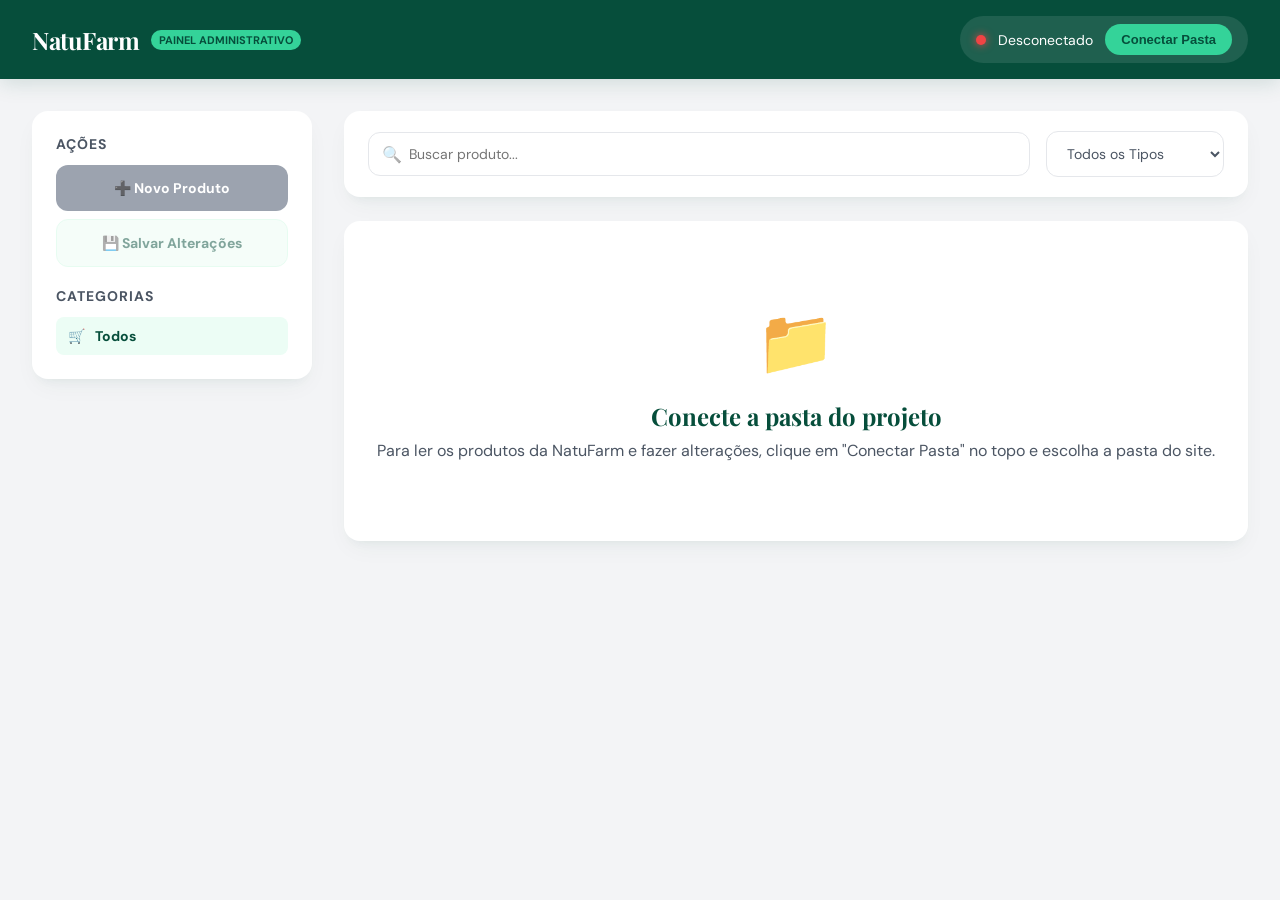
<file: admin.html>
<!DOCTYPE html>
<html lang="pt-BR">
<head>
  <meta charset="UTF-8">
  <meta name="viewport" content="width=device-width, initial-scale=1.0">
  <title>NatuFarm - Painel Administrativo</title>
  <link href="https://fonts.googleapis.com/css2?family=Playfair+Display:wght@600;700&family=DM+Sans:wght@400;500;600;700&display=swap" rel="stylesheet">
  <style>
    :root {
      --verde-escuro: #064E3B;
      --verde-medio: #059669;
      --verde-claro: #34D399;
      --verde-suave: #D1FAE5;
      --verde-mint: #ECFDF5;
      --bege: #F9FAFB;
      --texto: #111827;
      --texto-suave: #4B5563;
      --branco: #ffffff;
      --danger: #EF4444;
      --danger-light: #FEE2E2;
      --accent: #F59E0B;
      --sombra: 0 10px 25px -5px rgba(6, 78, 59, 0.05), 0 8px 10px -6px rgba(6, 78, 59, 0.05);
      --radius-lg: 16px;
      --radius-md: 12px;
      --radius-sm: 8px;
    }

    * { margin: 0; padding: 0; box-sizing: border-box; }
    body {
      font-family: 'DM Sans', sans-serif;
      background: #F3F4F6;
      color: var(--texto);
      min-height: 100vh;
      display: flex;
      flex-direction: column;
    }

    header {
      background: var(--verde-escuro);
      color: white;
      padding: 16px 32px;
      box-shadow: 0 4px 20px rgba(6, 78, 59, 0.15);
      position: sticky;
      top: 0;
      z-index: 100;
    }

    .header-inner {
      max-width: 1400px;
      margin: 0 auto;
      display: flex;
      justify-content: space-between;
      align-items: center;
    }

    .logo-title {
      display: flex;
      align-items: center;
      gap: 12px;
    }

    .logo-title h1 {
      font-family: 'Playfair Display', serif;
      font-size: 24px;
      font-weight: 700;
      letter-spacing: -0.5px;
    }

    .logo-title span {
      background: var(--verde-claro);
      color: var(--verde-escuro);
      font-size: 11px;
      font-weight: 700;
      padding: 3px 8px;
      border-radius: 20px;
      text-transform: uppercase;
    }

    .connection-status {
      display: flex;
      align-items: center;
      gap: 12px;
      background: rgba(255, 255, 255, 0.1);
      padding: 8px 16px;
      border-radius: 50px;
      font-size: 14px;
    }

    .status-dot {
      width: 10px;
      height: 10px;
      border-radius: 50%;
      background: var(--danger);
      box-shadow: 0 0 8px var(--danger);
    }

    .status-dot.connected {
      background: #10B981;
      box-shadow: 0 0 8px #10B981;
    }

    .btn-connect {
      background: var(--verde-claro);
      color: var(--verde-escuro);
      border: none;
      padding: 8px 16px;
      border-radius: 50px;
      font-weight: 700;
      cursor: pointer;
      font-size: 13px;
      transition: all 0.2s;
    }
    .btn-connect:hover {
      background: white;
      transform: translateY(-1px);
    }

    .main-container {
      flex: 1;
      max-width: 1400px;
      width: 100%;
      margin: 32px auto;
      padding: 0 32px;
      display: grid;
      grid-template-columns: 280px 1fr;
      gap: 32px;
      align-items: start;
    }

    /* SIDEBAR */
    .sidebar {
      background: white;
      border-radius: var(--radius-lg);
      padding: 24px;
      box-shadow: var(--sombra);
      display: flex;
      flex-direction: column;
      gap: 20px;
      position: sticky;
      top: 110px;
    }

    .sidebar-section h3 {
      font-size: 14px;
      text-transform: uppercase;
      letter-spacing: 1px;
      color: var(--texto-suave);
      margin-bottom: 12px;
      font-weight: 700;
    }

    .action-btn {
      width: 100%;
      padding: 14px;
      border: none;
      border-radius: var(--radius-md);
      font-weight: 700;
      font-size: 14px;
      cursor: pointer;
      display: flex;
      align-items: center;
      justify-content: center;
      gap: 10px;
      transition: all 0.2s;
      font-family: inherit;
    }

    .btn-primary {
      background: var(--verde-escuro);
      color: white;
      box-shadow: 0 4px 12px rgba(6, 78, 59, 0.15);
    }
    .btn-primary:hover {
      background: var(--verde-medio);
      transform: translateY(-2px);
    }
    .btn-primary:disabled {
      background: #9CA3AF;
      cursor: not-allowed;
      transform: none;
      box-shadow: none;
    }

    .btn-secondary {
      background: var(--verde-mint);
      color: var(--verde-escuro);
      border: 1px solid var(--verde-suave);
    }
    .btn-secondary:hover {
      background: var(--verde-suave);
    }
    .btn-secondary:disabled {
      opacity: 0.5;
      cursor: not-allowed;
    }

    .cat-filter-list {
      list-style: none;
      display: flex;
      flex-direction: column;
      gap: 4px;
    }

    .cat-filter-btn {
      width: 100%;
      display: flex;
      align-items: center;
      gap: 10px;
      padding: 10px 12px;
      border: none;
      background: transparent;
      border-radius: var(--radius-sm);
      cursor: pointer;
      text-align: left;
      font-family: inherit;
      font-size: 14px;
      color: var(--texto-suave);
      transition: all 0.2s;
      font-weight: 500;
    }
    .cat-filter-btn:hover {
      background: #F3F4F6;
      color: var(--texto);
    }
    .cat-filter-btn.active {
      background: var(--verde-mint);
      color: var(--verde-escuro);
      font-weight: 700;
    }

    /* CONTENT AREA */
    .content-area {
      display: flex;
      flex-direction: column;
      gap: 24px;
    }

    .search-filter-bar {
      background: white;
      border-radius: var(--radius-lg);
      padding: 20px 24px;
      box-shadow: var(--sombra);
      display: flex;
      gap: 16px;
      align-items: center;
    }

    .search-input-wrapper {
      position: relative;
      flex: 1;
    }

    .search-input-wrapper input {
      width: 100%;
      padding: 12px 16px 12px 40px;
      border: 1px solid #E5E7EB;
      border-radius: var(--radius-md);
      font-family: inherit;
      font-size: 14px;
      outline: none;
      transition: all 0.2s;
    }
    .search-input-wrapper input:focus {
      border-color: var(--verde-medio);
      box-shadow: 0 0 0 3px rgba(5, 150, 105, 0.1);
    }

    .search-icon {
      position: absolute;
      left: 14px;
      top: 50%;
      transform: translateY(-50%);
      font-size: 16px;
      opacity: 0.5;
    }

    .select-type-filter {
      padding: 12px 16px;
      border: 1px solid #E5E7EB;
      border-radius: var(--radius-md);
      background: white;
      font-family: inherit;
      font-size: 14px;
      outline: none;
      cursor: pointer;
      color: var(--texto-suave);
    }

    /* TABLE / GRID LIST */
    .table-card {
      background: white;
      border-radius: var(--radius-lg);
      box-shadow: var(--sombra);
      overflow: hidden;
    }

    .no-data-view {
      text-align: center;
      padding: 80px 24px;
      color: var(--texto-suave);
    }
    .no-data-view span { font-size: 64px; display: block; margin-bottom: 16px; }
    .no-data-view h2 { font-family: 'Playfair Display', serif; color: var(--verde-escuro); margin-bottom: 8px; }

    .prod-table {
      width: 100%;
      border-collapse: collapse;
      text-align: left;
    }

    .prod-table th {
      background: #F9FAFB;
      padding: 16px 24px;
      font-size: 12px;
      text-transform: uppercase;
      letter-spacing: 0.5px;
      color: var(--texto-suave);
      font-weight: 700;
      border-bottom: 1px solid #E5E7EB;
    }

    .prod-table td {
      padding: 16px 24px;
      border-bottom: 1px solid #F3F4F6;
      font-size: 14px;
      vertical-align: middle;
    }

    .prod-table tr:last-child td {
      border-bottom: none;
    }

    .prod-table tr:hover td {
      background: var(--verde-mint);
    }

    .prod-info-cell {
      display: flex;
      align-items: center;
      gap: 16px;
    }

    .prod-thumb {
      width: 48px;
      height: 48px;
      border-radius: var(--radius-sm);
      object-fit: cover;
      background: var(--verde-mint);
      border: 1px solid #E5E7EB;
      display: flex;
      align-items: center;
      justify-content: center;
      font-size: 24px;
    }

    .prod-title {
      font-weight: 600;
      color: var(--texto);
      font-size: 15px;
    }

    .tag-type {
      display: inline-block;
      padding: 4px 8px;
      font-size: 11px;
      font-weight: 700;
      border-radius: 4px;
      text-transform: uppercase;
      letter-spacing: 0.3px;
    }
    .tag-type.granel {
      background: var(--verde-suave);
      color: var(--verde-escuro);
    }
    .tag-type.caps {
      background: #E0E7FF;
      color: #4F46E5;
    }

    .price-badge {
      font-weight: 700;
      color: var(--verde-escuro);
      font-size: 15px;
    }
    .price-cost {
      font-size: 12px;
      color: var(--texto-suave);
      margin-top: 2px;
    }

    .action-cells {
      display: flex;
      gap: 8px;
    }

    .icon-btn {
      width: 36px;
      height: 36px;
      border-radius: 50%;
      border: 1px solid #E5E7EB;
      background: white;
      cursor: pointer;
      display: flex;
      align-items: center;
      justify-content: center;
      transition: all 0.2s;
    }
    .icon-btn:hover {
      background: #F3F4F6;
      transform: scale(1.05);
    }
    .icon-btn.delete:hover {
      background: var(--danger-light);
      border-color: var(--danger);
      color: var(--danger);
    }

    /* MODAL EDITOR */
    .modal-overlay {
      display: none;
      position: fixed;
      inset: 0;
      background: rgba(17, 24, 39, 0.6);
      z-index: 1000;
      backdrop-filter: blur(4px);
      align-items: center;
      justify-content: center;
      padding: 24px;
    }
    .modal-overlay.open {
      display: flex;
      animation: fadeIn 0.25s ease;
    }

    .modal {
      background: white;
      border-radius: var(--radius-lg);
      width: 100%;
      max-width: 600px;
      max-height: 90vh;
      display: flex;
      flex-direction: column;
      box-shadow: 0 25px 50px -12px rgba(0, 0, 0, 0.15);
      overflow: hidden;
      animation: slideUp 0.3s cubic-bezier(0.16, 1, 0.3, 1);
    }
    @keyframes slideUp {
      from { transform: translateY(20px); opacity: 0; }
      to { transform: translateY(0); opacity: 1; }
    }

    .modal-header {
      padding: 20px 24px;
      background: var(--verde-mint);
      border-bottom: 1px solid #E5E7EB;
      display: flex;
      justify-content: space-between;
      align-items: center;
    }

    .modal-header h2 {
      font-family: 'Playfair Display', serif;
      color: var(--verde-escuro);
      font-size: 20px;
      font-weight: 700;
    }

    .modal-close {
      background: transparent;
      border: none;
      font-size: 20px;
      cursor: pointer;
      color: var(--texto-suave);
      transition: color 0.2s;
    }
    .modal-close:hover { color: var(--texto); }

    .modal-body {
      padding: 24px;
      overflow-y: auto;
      flex: 1;
      display: flex;
      flex-direction: column;
      gap: 16px;
    }

    .form-group {
      display: flex;
      flex-direction: column;
      gap: 6px;
    }

    .form-group label {
      font-size: 13px;
      font-weight: 600;
      color: var(--texto-suave);
    }

    .form-control {
      padding: 10px 14px;
      border: 1px solid #D1D5DB;
      border-radius: var(--radius-sm);
      font-family: inherit;
      font-size: 14px;
      outline: none;
      transition: all 0.2s;
      width: 100%;
    }
    .form-control:focus {
      border-color: var(--verde-medio);
      box-shadow: 0 0 0 3px rgba(5, 150, 105, 0.1);
    }

    .form-row {
      display: grid;
      grid-template-columns: 1fr 1fr;
      gap: 16px;
    }

    .form-check-group {
      display: flex;
      flex-direction: column;
      gap: 8px;
      background: #F9FAFB;
      padding: 16px;
      border-radius: var(--radius-sm);
      border: 1px solid #E5E7EB;
      max-height: 180px;
      overflow-y: auto;
    }

    .form-check {
      display: flex;
      align-items: center;
      gap: 8px;
      font-size: 14px;
      cursor: pointer;
    }

    .form-check input {
      cursor: pointer;
    }

    .preview-box {
      display: flex;
      align-items: center;
      gap: 16px;
      padding: 12px;
      border: 1px solid #E5E7EB;
      border-radius: var(--radius-sm);
      background: #F9FAFB;
    }

    .preview-img {
      width: 64px;
      height: 64px;
      object-fit: cover;
      border-radius: var(--radius-sm);
      background: var(--verde-mint);
      border: 1px solid #D1D5DB;
      display: flex;
      align-items: center;
      justify-content: center;
      font-size: 24px;
    }

    .modal-footer {
      padding: 16px 24px;
      border-top: 1px solid #E5E7EB;
      background: #F9FAFB;
      display: flex;
      justify-content: flex-end;
      gap: 12px;
    }

    /* NOTIFICATION Toast */
    .toast-container {
      position: fixed;
      bottom: 24px;
      right: 24px;
      z-index: 1100;
      display: flex;
      flex-direction: column;
      gap: 8px;
    }

    .toast {
      background: white;
      padding: 16px 24px;
      border-radius: var(--radius-md);
      box-shadow: 0 10px 15px -3px rgba(0,0,0,0.1), 0 4px 6px -2px rgba(0,0,0,0.05);
      border-left: 4px solid var(--verde-medio);
      display: flex;
      align-items: center;
      gap: 12px;
      font-size: 14px;
      font-weight: 500;
      animation: slideInRight 0.3s cubic-bezier(0.16, 1, 0.3, 1);
      min-width: 300px;
    }

    @keyframes slideInRight {
      from { transform: translateX(100%); opacity: 0; }
      to { transform: translateX(0); opacity: 1; }
    }

    .toast.success { border-left-color: #10B981; }
    .toast.error { border-left-color: var(--danger); }
  </style>
</head>
<body>

  <header>
    <div class="header-inner">
      <div class="logo-title">
        <h1>NatuFarm</h1>
        <span>Painel Administrativo</span>
      </div>
      
      <div class="connection-status">
        <div class="status-dot" id="statusDot"></div>
        <span id="statusText">Desconectado</span>
        <button class="btn-connect" id="btnConnect" onclick="conectarPasta()">Conectar Pasta</button>
      </div>
    </div>
  </header>

  <div class="main-container">
    <!-- SIDEBAR -->
    <aside class="sidebar">
      <div class="sidebar-section">
        <h3>Ações</h3>
        <div style="display:flex; flex-direction:column; gap:8px;">
          <button class="action-btn btn-primary" id="btnAddProd" onclick="abrirCriacao()" disabled>
            ➕ Novo Produto
          </button>
          <button class="action-btn btn-secondary" id="btnSalvar" onclick="salvarDados()" disabled>
            💾 Salvar Alterações
          </button>
        </div>
      </div>

      <div class="sidebar-section">
        <h3>Categorias</h3>
        <ul class="cat-filter-list" id="catFilterList">
          <li>
            <button class="cat-filter-btn active" onclick="filtrarCategoria('todos', this)">
              <span class="cat-emoji">🛒</span>
              <span>Todos</span>
            </button>
          </li>
        </ul>
      </div>
    </aside>

    <!-- CONTENT AREA -->
    <main class="content-area">
      <div class="search-filter-bar">
        <div class="search-input-wrapper">
          <span class="search-icon">🔍</span>
          <input type="text" id="adminSearch" placeholder="Buscar produto..." oninput="filtrarProdutos()">
        </div>
        <select class="select-type-filter" id="typeFilter" onchange="filtrarProdutos()">
          <option value="todos">Todos os Tipos</option>
          <option value="granel">Granel</option>
          <option value="caps">Suplemento (Caps)</option>
        </select>
      </div>

      <div class="table-card">
        <div class="no-data-view" id="noDataView">
          <span>📁</span>
          <h2>Conecte a pasta do projeto</h2>
          <p>Para ler os produtos da NatuFarm e fazer alterações, clique em "Conectar Pasta" no topo e escolha a pasta do site.</p>
        </div>

        <table class="prod-table" id="prodTable" style="display: none;">
          <thead>
            <tr>
              <th>Produto</th>
              <th>Tipo</th>
              <th>Preço de Venda</th>
              <th>Ações</th>
            </tr>
          </thead>
          <tbody id="prodTableBody">
            <!-- Linhas inseridas via JS -->
          </tbody>
        </table>
      </div>
    </main>
  </div>

  <!-- MODAL EDITOR -->
  <div class="modal-overlay" id="editorOverlay" onclick="fecharEditorOverlay(event)">
    <div class="modal">
      <div class="modal-header">
        <h2 id="modalTitle">Editar Produto</h2>
        <button class="modal-close" onclick="fecharEditor()">✕</button>
      </div>
      
      <div class="modal-body">
        <input type="hidden" id="editOriginalName">
        
        <div class="form-group">
          <label for="editNome">Nome do Produto</label>
          <input type="text" class="form-control" id="editNome" placeholder="Ex: Vinagrete">
        </div>

        <div class="form-row">
          <div class="form-group">
            <label for="editTipo">Tipo de Produto</label>
            <select class="form-control" id="editTipo" onchange="aoMudarTipoEditor()">
              <option value="granel">Granel</option>
              <option value="caps">Suplemento (Cápsulas/Embalagem)</option>
            </select>
          </div>
          
          <div class="form-group">
            <label for="editCusto" id="labelCusto">Custo por kg (R$)</label>
            <input type="number" class="form-control" id="editCusto" step="0.01" min="0" oninput="atualizarPrecoVendaEstimado()">
          </div>
          
          <div class="form-group">
            <label for="editPrecoPromo">Preço de Promoção (R$ - Opcional)</label>
            <input type="number" class="form-control" id="editPrecoPromo" step="0.01" min="0" oninput="atualizarPrecoVendaEstimado()" placeholder="Ex: 8.90">
          </div>
        </div>

        <div class="form-group" style="flex-direction: row; align-items: center; gap: 10px; background: #fee2e2; padding: 12px; border-radius: 8px; border: 1px solid #fca5a5;">
          <input type="checkbox" id="editSemEstoque" style="width: 20px; height: 20px; cursor: pointer;">
          <label for="editSemEstoque" style="font-weight: 700; color: #b91c1c; cursor: pointer; margin: 0;">Marcar como SEM ESTOQUE temporariamente</label>
        </div>

        <div class="form-group">
          <label>Preço de Venda Estimado no Site</label>
          <div style="font-size: 16px; font-weight:700; color:var(--verde-escuro);" id="previewVendaText">
            R$ 0,00
          </div>
          <div style="font-size:11px; color:var(--texto-suave);" id="previewVendaDesc">
            (Calculado automaticamente pelas regras de markup)
          </div>
        </div>

        <div class="form-group">
          <label for="editImgUrl">URL da Imagem (Internet)</label>
          <input type="text" class="form-control" id="editImgUrl" placeholder="https://..." oninput="atualizarPreviewImg()">
        </div>

        <div class="form-group">
          <label for="editImgFile">Ou Selecionar Foto Local (Manual)</label>
          <input type="file" class="form-control" id="editImgFile" accept="image/*" onchange="aoSelecionarArquivoImagem(this)">
        </div>

        <div class="preview-box">
          <div class="preview-img" id="previewImgContainer">📸</div>
          <div>
            <div style="font-size:13px; font-weight:600;">Pré-visualização da Imagem</div>
            <div style="font-size:11px; color:var(--texto-suave);">Insira uma URL ou selecione uma foto para visualizar</div>
          </div>
        </div>

        <div class="form-group">
          <label>Categorias Associadas</label>
          <div class="form-check-group" id="editorCategoriasList">
            <!-- Checks de categorias via JS -->
          </div>
        </div>

        <div class="form-group">
          <label for="editBeneficios">Benefícios (Opcional)</label>
          <textarea class="form-control" id="editBeneficios" rows="2" placeholder="Descreva os benefícios para aparecer nos detalhes..."></textarea>
        </div>

        <div class="form-group">
          <label for="editUso">Como Usar / Sugestão de Consumo (Opcional)</label>
          <textarea class="form-control" id="editUso" rows="2" placeholder="Descreva sugestão de consumo..."></textarea>
        </div>
      </div>

      <div class="modal-footer">
        <button class="action-btn btn-secondary" onclick="fecharEditor()" style="width:auto; padding: 10px 20px;">Cancelar</button>
        <button class="action-btn btn-primary" onclick="salvarProduto()" style="width:auto; padding: 10px 20px;">Confirmar</button>
      </div>
    </div>
  </div>

  <div class="toast-container" id="toastContainer"></div>

  <script>
    // Variáveis Globais de dados do projeto (carregadas de dados.js)
    let PRODUTOS = null;
    let CATS = null;
    let IMGS = null;
    let INFO = null;

    let dirHandle = null;
    let dadosFileHandle = null;

    let categoriaAtiva = 'todos';
    let editMode = 'criar'; // 'criar' ou 'editar'
    
    // Variável para guardar o arquivo físico selecionado no upload local
    let arquivoImagemSelecionado = null;

    // Regra de precificação idêntica ao site para preview
    function calcPreco(custo, tipo) {
      if (!custo) return 0;
      return custo;
    }

    function fmtR(v) { return 'R$ ' + v.toFixed(2).replace('.', ','); }

    function getEmoji(nome) {
      const n = nome.toLowerCase();
      if (n.includes('argila')) return '🧴';
      if (n.includes('vitamina') || n.includes('complexo') || n.includes('biotina') || n.includes('b12') || n.includes('b5') || n.includes('nac')) return '💊';
      if (n.includes('magnés') || n.includes('cloreto')) return '⚗️';
      if (n.includes('colágeno')) return '✨';
      if (n.includes('ômega') || n.includes('omega')) return '🐟';
      if (n.includes('mel')) return '🍯';
      if (n.includes('vinagre')) return '🫙';
      if (n.includes('óleo') || n.includes('oleo')) return '💧';
      if (n.includes('spray') || n.includes('própolis') || n.includes('propolis')) return '🌺';
      if (n.includes('polivita') || n.includes('isoflavona') || n.includes('amora') || n.includes('castanha da')) return '💊';
      if (n.includes('fisio') || n.includes('canela de velho') || n.includes('psyllium') || n.includes('moringa') || n.includes('tríbulos')) return '🌿';
      if (n.includes('castanha') || n.includes('nozes') || n.includes('amênd') || n.includes('amendoim')) return '🥜';
      if (n.includes('chia') || n.includes('semente') || n.includes('linhaça') || n.includes('girassol') || n.includes('abóbora')) return '🌱';
      if (n.includes('aveia') || n.includes('farinha') || n.includes('farelo') || n.includes('extrato')) return '🌾';
      if (n.includes('cacau') || n.includes('chocolate')) return '🍫';
      if (n.includes('açúcar') || n.includes('xilitol') || n.includes('coco') || n.includes('granola')) return '🍬';
      if (n.includes('uva') || n.includes('ameixa') || n.includes('fruta') || n.includes('chips')) return '🍇';
      if (n.includes('caldo') || n.includes('tempero') || n.includes('curry') || n.includes('chimichurri') || n.includes('páprica') || n.includes('pimenta') || n.includes('colorau')) return '🫙';
      if (n.includes('sal')) return '🧂';
      if (n.includes('guaraná') || n.includes('maca') || n.includes('catuaba') || n.includes('tribulus') || n.includes('creatina') || n.includes('ginseng')) return '💪';
      if (n.includes('camomila') || n.includes('melissa') || n.includes('cidreira') || n.includes('capim')) return '😌';
      return '🌿';
    }

    // Verifica a permissão do diretório local
    async function verificarPermissao(fileHandle, readWrite) {
      const options = {};
      if (readWrite) {
        options.mode = 'readwrite';
      }
      if ((await fileHandle.queryPermission(options)) === 'granted') {
        return true;
      }
      if ((await fileHandle.requestPermission(options)) === 'granted') {
        return true;
      }
      return false;
    }

    // Conectar à pasta do projeto
    async function conectarPasta() {
      try {
        dirHandle = await window.showDirectoryPicker();
        if (await verificarPermissao(dirHandle, true)) {
          await carregarDados();
        }
      } catch (e) {
        console.error(e);
        showNotification("Erro", "Não foi possível acessar a pasta selecionada: " + e.message, "error");
      }
    }

    // Carrega o dados.js e faz o parse das variáveis globais
    async function carregarDados() {
      try {
        dadosFileHandle = await dirHandle.getFileHandle('dados.js', { create: false });
        const file = await dadosFileHandle.getFile();
        const texto = await file.text();

        // Extrai as variáveis
        const parser = new Function(texto + "\r\nreturn { PRODUTOS, CATS, IMGS };");
        const dados = parser();
        
        PRODUTOS = dados.PRODUTOS;
        CATS = dados.CATS;
        IMGS = dados.IMGS;

        // Extrai INFO se existir, senão inicializa vazio
        if (texto.includes('const INFO =')) {
          const infoParser = new Function(texto + "\r\nreturn INFO;");
          INFO = infoParser();
        } else {
          INFO = {};
        }

        // Habilita botões
        document.getElementById('btnAddProd').removeAttribute('disabled');
        document.getElementById('btnSalvar').removeAttribute('disabled');

        // Atualiza UI de Conexão
        const dot = document.getElementById('statusDot');
        dot.className = 'status-dot connected';
        document.getElementById('statusText').textContent = "Conectado: " + dirHandle.name;
        document.getElementById('btnConnect').textContent = "Mudar Pasta";

        // Esconde NoDataView e mostra tabela
        document.getElementById('noDataView').style.display = 'none';
        document.getElementById('prodTable').style.display = 'table';

        // Preenche as Categorias na sidebar
        montarCategoriasSidebar();
        
        // Exibe os produtos
        exibirProdutos();
        showNotification("Conectado", "dados.js carregado com sucesso!", "success");

      } catch (e) {
        console.error(e);
        showNotification("Erro", "Erro ao carregar dados.js. Verifique se escolheu a pasta correta.", "error");
      }
    }

    // Salva as alterações de volta no dados.js do disco
    async function salvarDados() {
      if (!dadosFileHandle) return;
      try {
        // Gera o conteúdo do arquivo dados.js idêntico à estrutura esperada
        const conteudo = `// ── DADOS DO CATÁLOGO NATUFARM ─────────────────────────
// Este arquivo é gerado automaticamente pelo Painel Administrativo.

const PRODUTOS = ${JSON.stringify(PRODUTOS, null, 2)};

const CATS = ${JSON.stringify(CATS, null, 2)};

const IMGS = ${JSON.stringify(IMGS, null, 2)};

const INFO = ${JSON.stringify(INFO, null, 2)};

// Inicialização automática da lista 'Todos os Produtos'
const vistos = new Set();
const todosArr = [];
for (const cat of CATS) {
  if (cat.id === 'todos') continue;
  for (const p of cat.prods) {
    if (!vistos.has(p) && PRODUTOS[p]) {
      vistos.add(p);
      todosArr.push(p);
    }
  }
}
CATS[0].prods = todosArr;
`;

        const writable = await dadosFileHandle.createWritable();
        await writable.write(conteudo);
        await writable.close();
        
        showNotification("Salvo", "Alterações gravadas no dados.js com sucesso!", "success");
      } catch (e) {
        console.error(e);
        showNotification("Erro", "Falha ao gravar arquivo: " + e.message, "error");
      }
    }

    // Exibe as categorias no menu da sidebar
    function montarCategoriasSidebar() {
      const list = document.getElementById('catFilterList');
      // Mantém apenas o "Todos" original
      list.innerHTML = `
        <li>
          <button class="cat-filter-btn active" onclick="filtrarCategoria('todos', this)">
            <span class="cat-emoji">🛒</span>
            <span>Todos os Produtos</span>
          </button>
        </li>
      `;

      CATS.forEach(cat => {
        if (cat.id === 'todos') return;
        const li = document.createElement('li');
        li.innerHTML = `
          <button class="cat-filter-btn" onclick="filtrarCategoria('${cat.id}', this)">
            <span class="cat-emoji">${cat.emoji}</span>
            <span>${cat.nome}</span>
          </button>
        `;
        list.appendChild(li);
      });
    }

    // Filtra por Categoria na Sidebar
    function filtrarCategoria(id, btn) {
      categoriaAtiva = id;
      document.querySelectorAll('.cat-filter-btn').forEach(b => b.classList.remove('active'));
      btn.classList.add('active');
      exibirProdutos();
    }

    // Filtra produtos com base no input de busca e select de tipo
    function filtrarProdutos() {
      exibirProdutos();
    }

    // Exibe a tabela de produtos
    function exibirProdutos() {
      const query = document.getElementById('adminSearch').value.toLowerCase().trim();
      const typeFilter = document.getElementById('typeFilter').value;
      const tbody = document.getElementById('prodTableBody');
      tbody.innerHTML = '';

      // Determina quais produtos pertencem à categoria selecionada
      let prodNames = [];
      if (categoriaAtiva === 'todos') {
        prodNames = Object.keys(PRODUTOS);
      } else {
        const cat = CATS.find(c => c.id === categoriaAtiva);
        prodNames = cat ? cat.prods.filter(p => PRODUTOS[p]) : [];
      }

      // Ordena alfabeticamente
      prodNames.sort();

      let count = 0;
      prodNames.forEach(nome => {
        const prod = PRODUTOS[nome];
        if (!prod) return;

        // Filtro de Busca por Nome
        if (query && !nome.toLowerCase().includes(query)) return;

        // Filtro de Tipo
        if (typeFilter !== 'todos' && prod.tipo !== typeFilter) return;

        count++;

        // Elemento da imagem ou emoji
        const imgUrl = IMGS[nome];
        const emoji = getEmoji(nome);
        const imgHtml = imgUrl 
          ? `<img class="prod-thumb" src="${imgUrl}" alt="${nome}">`
          : `<div class="prod-thumb">${emoji}</div>`;

        const tr = document.createElement('tr');
        const semEstoqueBadge = prod.semEstoque 
          ? `<span style="background:#fee2e2; color:#ef4444; font-size:10px; font-weight:700; padding:2px 6px; border-radius:4px; margin-left:8px; border: 1px solid #fca5a5;">SEM ESTOQUE</span>`
          : ``;
        tr.innerHTML = `
          <td>
            <div class="prod-info-cell">
              ${imgHtml}
              <div class="prod-title">${nome} ${semEstoqueBadge}</div>
            </div>
          </td>
          <td>
            <span class="tag-type ${prod.tipo}">${prod.tipo === 'granel' ? 'Granel' : 'Suplemento'}</span>
          </td>
          <td>
            ${prod.precoPromo && prod.precoPromo > 0 
              ? `<div class="price-badge" style="background: #fef2f2; color: #ef4444; border: 1px solid #fee2e2; display: flex; flex-direction: column; align-items: center; padding: 4px 8px; border-radius: 8px;">
                   <span style="text-decoration: line-through; font-size: 11px; opacity: 0.6; color: var(--texto);">${fmtR(prod.custo)}</span>
                   <span style="font-weight: 700;">${fmtR(prod.precoPromo)}</span>
                   <span style="font-size: 8px; background: #ef4444; color: white; padding: 1px 4px; border-radius: 3px; margin-top: 2px; text-transform: uppercase;">Promo</span>
                 </div>`
              : `<div class="price-badge">${fmtR(prod.custo)}</div>`
            }
            <div class="price-cost">${prod.tipo === 'granel' ? 'por 100g' : 'por un'}</div>
          </td>
          <td>
            <div class="action-cells">
              <button class="icon-btn edit" onclick="abrirEdicao('${nome.replace(/'/g, "\\'")}')" title="Editar produto">✏️</button>
              <button class="icon-btn delete" onclick="excluirProduto('${nome.replace(/'/g, "\\'")}')" title="Excluir produto">🗑️</button>
            </div>
          </td>
        `;
        tbody.appendChild(tr);
      });

      if (count === 0) {
        tbody.innerHTML = `
          <tr>
            <td colspan="5" style="text-align: center; padding: 40px; color: var(--texto-suave);">
              Nenhum produto encontrado correspondente aos filtros.
            </td>
          </tr>
        `;
      }
    }

    // Modal Editor - Mudar Custo Label conforme o tipo
    function aoMudarTipoEditor() {
      const tipo = document.getElementById('editTipo').value;
      const labelCusto = document.getElementById('labelCusto');
      if (tipo === 'granel') {
        labelCusto.textContent = "Preço de Venda por 100g (R$)";
      } else {
        labelCusto.textContent = "Preço de Venda por unidade (R$)";
      }
      atualizarPrecoVendaEstimado();
    }

    // Modal Editor - Atualiza o preview do preço de venda com base no custo
    function atualizarPrecoVendaEstimado() {
      const tipo = document.getElementById('editTipo').value;
      const custo = parseFloat(document.getElementById('editCusto').value) || 0;
      const precoPromo = parseFloat(document.getElementById('editPrecoPromo').value) || 0;

      if (precoPromo > 0) {
        document.getElementById('previewVendaText').innerHTML = `<span style="text-decoration: line-through; opacity: 0.6; font-size: 14px; margin-right: 8px;">${fmtR(custo)}</span><span style="color: #ef4444;">${fmtR(precoPromo)} Promoção</span>`;
      } else {
        document.getElementById('previewVendaText').textContent = fmtR(custo);
      }

      const precoExibido = precoPromo > 0 ? precoPromo : custo;
      if (tipo === 'granel') {
        document.getElementById('previewVendaDesc').textContent = `(Preço final de venda no site: ${fmtR(precoExibido)} por 100g)`;
      } else {
        document.getElementById('previewVendaDesc').textContent = `(Preço final de venda no site: ${fmtR(precoExibido)} por unidade)`;
      }
    }

    // Chamado quando o usuário escolhe um arquivo de foto local
    function aoSelecionarArquivoImagem(input) {
      const file = input.files[0];
      if (file) {
        arquivoImagemSelecionado = file;
        const container = document.getElementById('previewImgContainer');
        const tempUrl = URL.createObjectURL(file);
        container.innerHTML = `<img src="${tempUrl}" style="width:100%; height:100%; object-fit:cover; border-radius:inherit;">`;
        document.getElementById('editImgUrl').value = ''; // Limpa o input de link da internet
      }
    }

    // Modal Editor - Atualiza a foto preview baseado na URL do input
    function atualizarPreviewImg() {
      const url = document.getElementById('editImgUrl').value.trim();
      const container = document.getElementById('previewImgContainer');
      if (url) {
        container.innerHTML = `<img src="${url}" style="width:100%; height:100%; object-fit:cover; border-radius:inherit;" onerror="this.parentNode.innerHTML='❌'">`;
        // Limpa o arquivo local selecionado, pois o usuário optou pela URL
        document.getElementById('editImgFile').value = '';
        arquivoImagemSelecionado = null;
      } else if (!arquivoImagemSelecionado) {
        container.innerHTML = "📸";
      }
    }

    // Abre modal para cadastrar produto
    function abrirCriacao() {
      editMode = 'criar';
      document.getElementById('modalTitle').textContent = "Adicionar Novo Produto";
      
      // Reseta formulário
      document.getElementById('editOriginalName').value = "";
      document.getElementById('editNome').value = "";
      document.getElementById('editNome').removeAttribute('readonly');
      document.getElementById('editTipo').value = "granel";
      document.getElementById('editCusto').value = "";
      document.getElementById('editPrecoPromo').value = "";
      document.getElementById('editImgUrl').value = "";
      document.getElementById('editImgFile').value = "";
      arquivoImagemSelecionado = null;
      document.getElementById('editBeneficios').value = "";
      document.getElementById('editUso').value = "";
      document.getElementById('editSemEstoque').checked = false;
      
      aoMudarTipoEditor();
      atualizarPreviewImg();
      montarCategoriasCheckbox([]);

      document.getElementById('editorOverlay').classList.add('open');
    }

    // Abre modal para editar produto
    function abrirEdicao(nome) {
      editMode = 'editar';
      document.getElementById('modalTitle').textContent = "Editar Produto";
      
      const prod = PRODUTOS[nome];
      const img = IMGS[nome] || "";
      const info = INFO[nome] || {};

      document.getElementById('editOriginalName').value = nome;
      document.getElementById('editNome').value = nome;
      document.getElementById('editNome').removeAttribute('readonly');
      document.getElementById('editTipo').value = prod.tipo;
      document.getElementById('editCusto').value = prod.custo;
      document.getElementById('editPrecoPromo').value = prod.precoPromo || "";
      document.getElementById('editImgUrl').value = img;
      document.getElementById('editImgFile').value = "";
      arquivoImagemSelecionado = null;
      document.getElementById('editBeneficios').value = info.ben || "";
      document.getElementById('editUso').value = info.uso || "";
      document.getElementById('editSemEstoque').checked = !!prod.semEstoque;
      
      aoMudarTipoEditor();
      atualizarPreviewImg();
      
      // Acha quais categorias possuem esse produto
      const catsDoProd = CATS.filter(cat => cat.prods.includes(nome)).map(cat => cat.id);
      montarCategoriasCheckbox(catsDoProd);

      document.getElementById('editorOverlay').classList.add('open');
    }

    // Monta a lista de Checkboxes de categorias no modal editor
    function montarCategoriasCheckbox(categoriasMarcadas) {
      const container = document.getElementById('editorCategoriasList');
      container.innerHTML = '';

      CATS.forEach(cat => {
        if (cat.id === 'todos') return; // Todos é calculado dinamicamente
        const isMarcada = categoriasMarcadas.includes(cat.id);
        
        const label = document.createElement('label');
        label.className = 'form-check';
        label.innerHTML = `
          <input type="checkbox" value="${cat.id}" ${isMarcada ? 'checked' : ''}>
          <span>${cat.emoji} ${cat.nome}</span>
        `;
        container.appendChild(label);
      });
    }

    function fecharEditor() {
      document.getElementById('editorOverlay').classList.remove('open');
    }

    function fecharEditorOverlay(e) {
      if (e.target === document.getElementById('editorOverlay')) fecharEditor();
    }

    // Função para redimensionar e compactar a imagem no navegador antes de salvar
    function otimizarImagem(file, maxDimension = 800, quality = 0.8) {
      return new Promise((resolve, reject) => {
        const reader = new FileReader();
        reader.onload = function(e) {
          const img = new Image();
          img.onload = function() {
            const canvas = document.createElement('canvas');
            let width = img.width;
            let height = img.height;

            // Redimensiona mantendo proporções se ultrapassar o limite
            if (width > height) {
              if (width > maxDimension) {
                height = Math.round((height * maxDimension) / width);
                width = maxDimension;
              }
            } else {
              if (height > maxDimension) {
                width = Math.round((width * maxDimension) / height);
                height = maxDimension;
              }
            }

            canvas.width = width;
            canvas.height = height;

            const ctx = canvas.getContext('2d');
            ctx.drawImage(img, 0, 0, width, height);

            canvas.toBlob((blob) => {
              if (blob) {
                resolve(blob);
              } else {
                reject(new Error("Falha ao gerar o blob da imagem."));
              }
            }, 'image/jpeg', quality);
          };
          img.onerror = () => reject(new Error("Erro ao carregar imagem para renderização."));
          img.src = e.target.result;
        };
        reader.onerror = () => reject(new Error("Erro ao ler o arquivo selecionado."));
        reader.readAsDataURL(file);
      });
    }

    // Salvar Produto (Novo ou Editado)
    async function salvarProduto() {
      const originalName = document.getElementById('editOriginalName').value;
      const nome = document.getElementById('editNome').value.trim();
      const tipo = document.getElementById('editTipo').value;
      const custo = parseFloat(document.getElementById('editCusto').value) || 0;
      const precoPromo = parseFloat(document.getElementById('editPrecoPromo').value) || 0;
      let imgUrl = document.getElementById('editImgUrl').value.trim();
      const ben = document.getElementById('editBeneficios').value.trim();
      const uso = document.getElementById('editUso').value.trim();

      if (!nome) {
        alert("Preencha o nome do produto.");
        return;
      }
      if (custo <= 0) {
        alert("O preço do produto precisa ser maior que zero.");
        return;
      }
      if (precoPromo > 0 && precoPromo >= custo) {
        alert("Atenção: O preço promocional deve ser menor que o preço de venda original.");
        return;
      }

      // Validação de nomes repetidos no modo criação
      if (editMode === 'criar' && PRODUTOS[nome]) {
        alert("Já existe um produto cadastrado com este nome!");
        return;
      }

      // Salva imagem física localmente se houver upload
      if (arquivoImagemSelecionado) {
        try {
          showNotification("Processando", "Redimensionando e compactando imagem...", "success");
          
          // Compacta a imagem para JPEG com qualidade 80% e dimensão máxima de 800px
          const blobOtimizado = await otimizarImagem(arquivoImagemSelecionado, 800, 0.8);

          // Obtém ou cria a pasta "imagens" na raiz do projeto
          const imagensDir = await dirHandle.getDirectoryHandle('imagens', { create: true });
          const nomeLimpo = nome.toLowerCase()
            .normalize("NFD").replace(/[\u0300-\u036f]/g, "") // remove acentos
            .replace(/[^a-z0-9]/g, "-") // caracteres especiais -> hífens
            .replace(/-+/g, "-")
            .replace(/^-|-$/g, "");
            
          const novoNomeArquivo = `${nomeLimpo}.jpg`;
          const fileHandle = await imagensDir.getFileHandle(novoNomeArquivo, { create: true });
          const writable = await fileHandle.createWritable();
          await writable.write(blobOtimizado);
          await writable.close();
          
          imgUrl = `imagens/${novoNomeArquivo}`;
          arquivoImagemSelecionado = null;
        } catch (e) {
          console.error(e);
          alert("Erro ao compactar ou gravar arquivo de imagem: " + e.message);
          return;
        }
      }

      // Salva ou atualiza no objeto PRODUTOS
      if (editMode === 'editar' && originalName !== nome) {
        // Renomeação: remove o antigo e cria o novo
        delete PRODUTOS[originalName];
        delete IMGS[originalName];
        delete INFO[originalName];
        
        // Remove dos arrays de categorias antigas
        CATS.forEach(cat => {
          const idx = cat.prods.indexOf(originalName);
          if (idx > -1) {
            cat.prods.splice(idx, 1);
          }
        });
      }

      // Adiciona/Atualiza PRODUTOS
      const semEstoque = document.getElementById('editSemEstoque').checked;
      PRODUTOS[nome] = { custo: custo, tipo: tipo };
      if (precoPromo > 0) {
        PRODUTOS[nome].precoPromo = precoPromo;
      }
      if (semEstoque) {
        PRODUTOS[nome].semEstoque = true;
      }

      // Adiciona/Atualiza IMGS
      if (imgUrl) {
        IMGS[nome] = imgUrl;
      } else {
        delete IMGS[nome];
      }

      // Adiciona/Atualiza INFO (benefícios e modo de uso)
      if (ben || uso) {
        INFO[nome] = {};
        if (ben) INFO[nome].ben = ben;
        if (uso) INFO[nome].uso = uso;
      } else {
        delete INFO[nome];
      }

      // Salva as categorias selecionadas
      const checks = document.querySelectorAll('#editorCategoriasList input[type="checkbox"]');
      checks.forEach(chk => {
        const catId = chk.value;
        const cat = CATS.find(c => c.id === catId);
        if (!cat) return;

        const idx = cat.prods.indexOf(nome);
        if (chk.checked) {
          // Se marcou e não estava na lista, insere
          if (idx === -1) {
            cat.prods.push(nome);
            cat.prods.sort(); // Mantém ordenado
          }
        } else {
          // Se desmarcou e estava na lista, remove
          if (idx > -1) {
            cat.prods.splice(idx, 1);
          }
        }
      });

      // Recalcula o "todos"
      const vistos = new Set();
      const todosArr = [];
      for (const cat of CATS) {
        if (cat.id === 'todos') continue;
        for (const p of cat.prods) {
          if (!vistos.has(p) && PRODUTOS[p]) {
            vistos.add(p);
            todosArr.push(p);
          }
        }
      }
      todosArr.sort();
      CATS.find(c => c.id === 'todos').prods = todosArr;

      fecharEditor();
      exibirProdutos();
      montarCategoriasSidebar();
      
      showNotification("Sucesso", `Produto "${nome}" atualizado! Não se esqueça de salvar as alterações no disco.`, "success");
    }

    // Excluir Produto do Catálogo
    function excluirProduto(nome) {
      if (confirm(`Deseja realmente excluir o produto "${nome}" do catálogo?`)) {
        delete PRODUTOS[nome];
        delete IMGS[nome];
        delete INFO[nome];

        // Remove das categorias
        CATS.forEach(cat => {
          const idx = cat.prods.indexOf(nome);
          if (idx > -1) {
            cat.prods.splice(idx, 1);
          }
        });

        // Recalcula o "todos"
        const vistos = new Set();
        const todosArr = [];
        for (const cat of CATS) {
          if (cat.id === 'todos') continue;
          for (const p of cat.prods) {
            if (!vistos.has(p) && PRODUTOS[p]) {
              vistos.add(p);
              todosArr.push(p);
            }
          }
        }
        todosArr.sort();
        CATS.find(c => c.id === 'todos').prods = todosArr;

        exibirProdutos();
        montarCategoriasSidebar();
        showNotification("Excluído", `Produto "${nome}" removido!`, "error");
      }
    }

    // Função de Notificações Toast
    function showNotification(title, text, type = 'success') {
      const container = document.getElementById('toastContainer');
      const toast = document.createElement('div');
      toast.className = `toast ${type}`;
      toast.innerHTML = `
        <div>
          <strong style="display:block; font-size:13px;">${title}</strong>
          <span style="font-size:12px; color:var(--texto-suave);">${text}</span>
        </div>
      `;
      container.appendChild(toast);
      
      setTimeout(() => {
        toast.style.opacity = '0';
        toast.style.transform = 'translateX(50px)';
        toast.style.transition = 'all 0.3s ease';
        setTimeout(() => toast.remove(), 300);
      }, 3500);
    }
  </script>
</body>
</html>
</file>
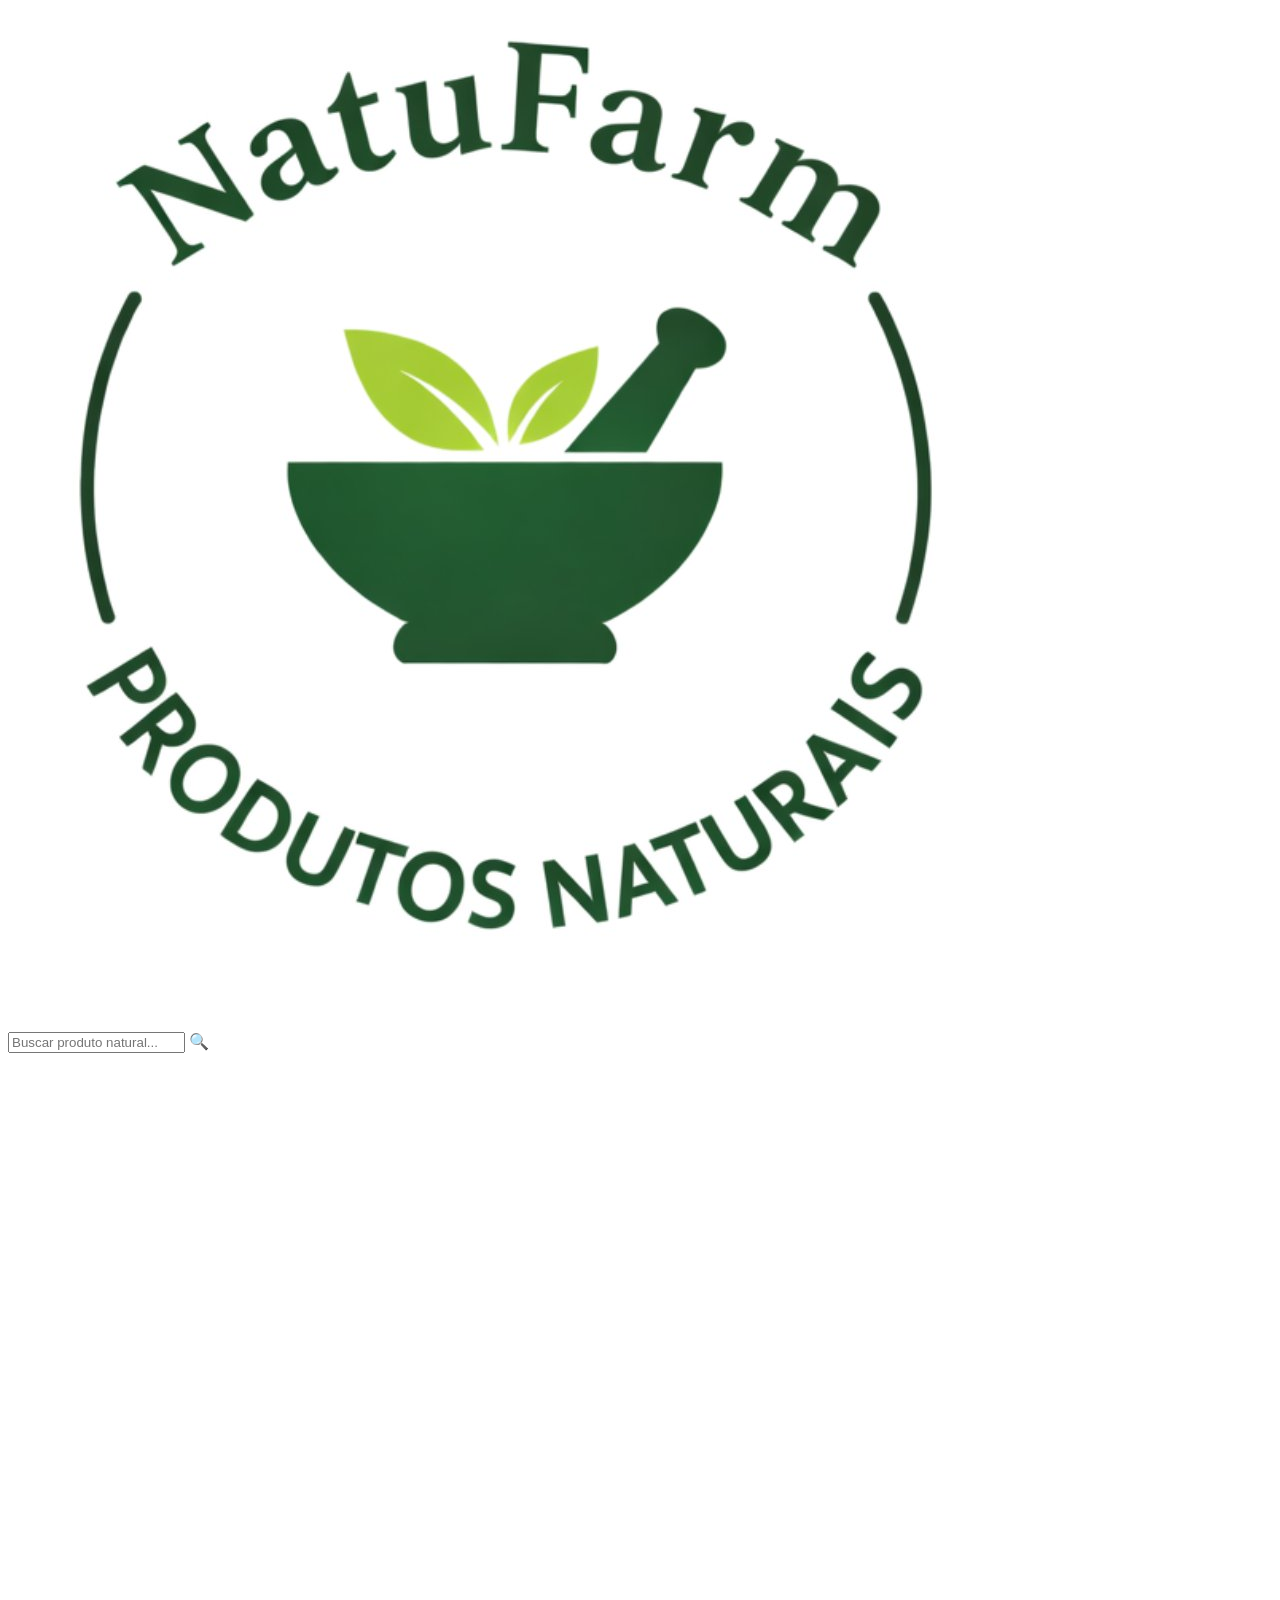
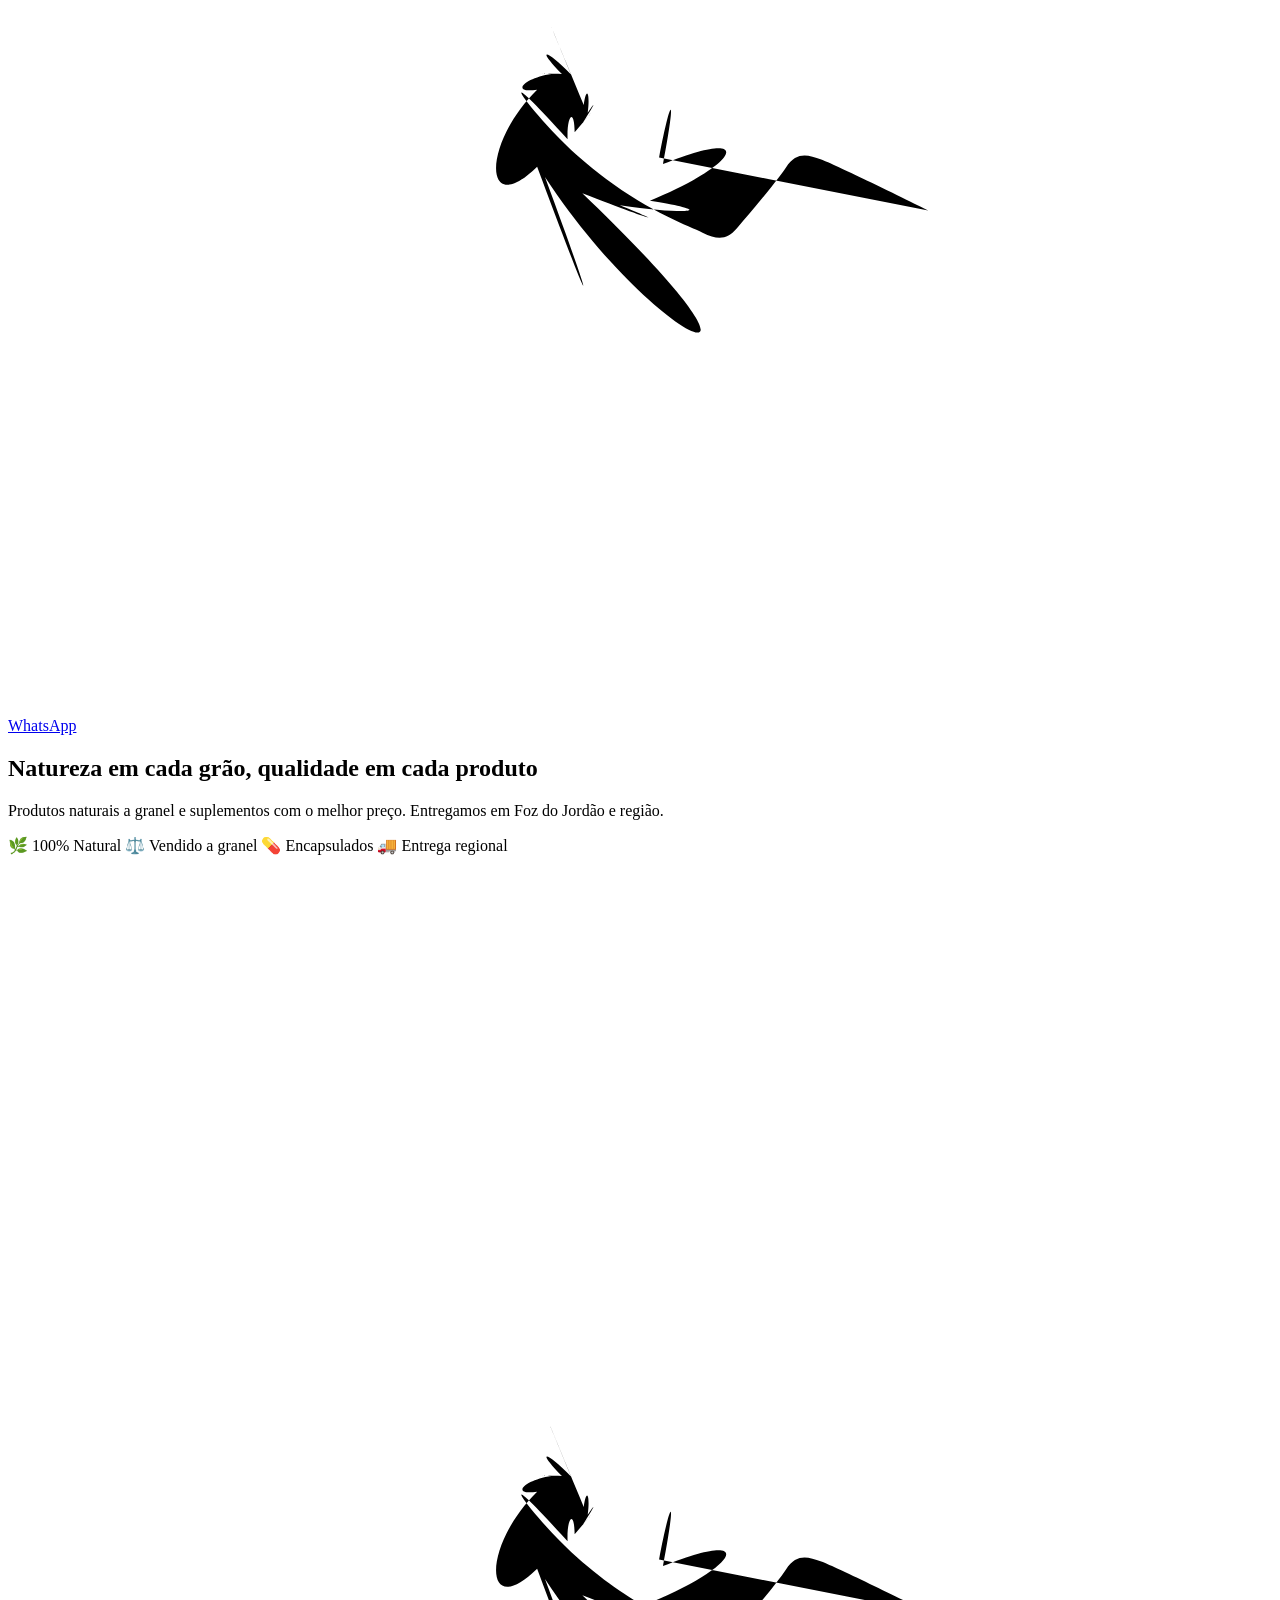
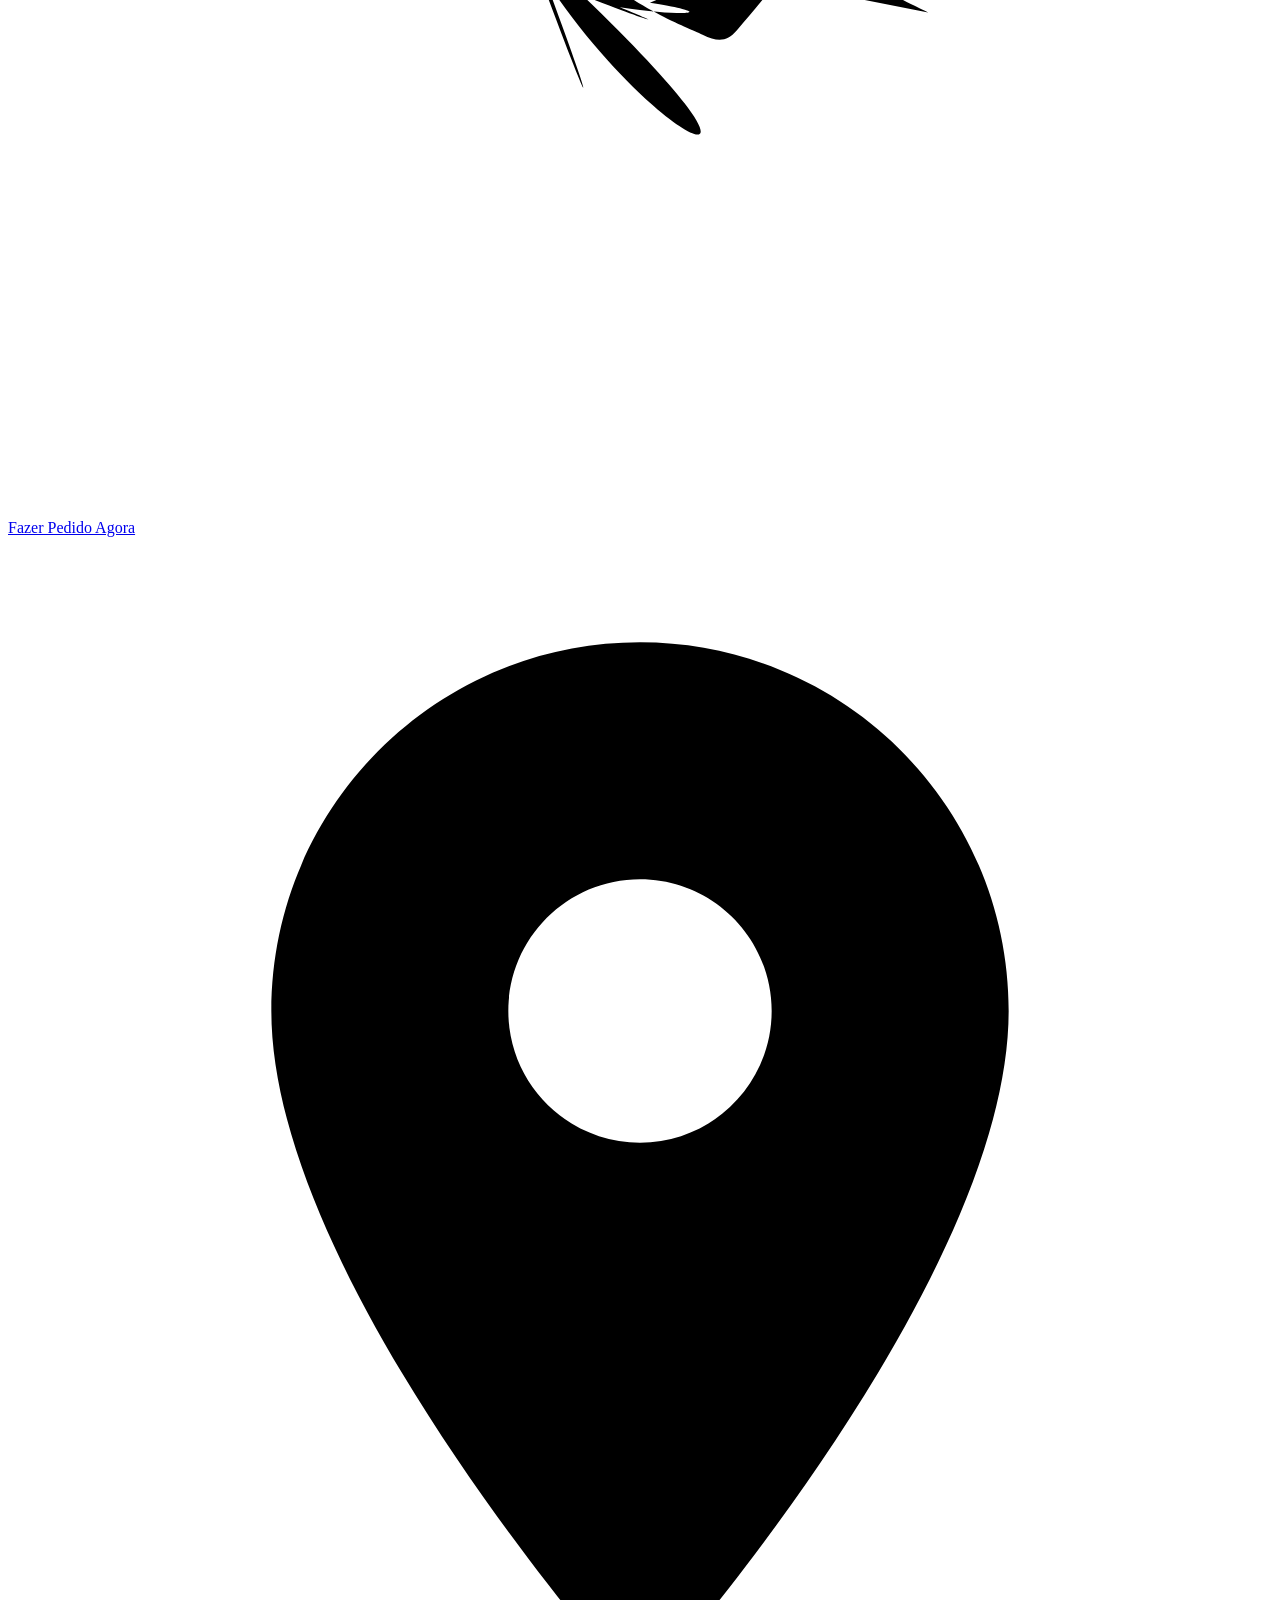
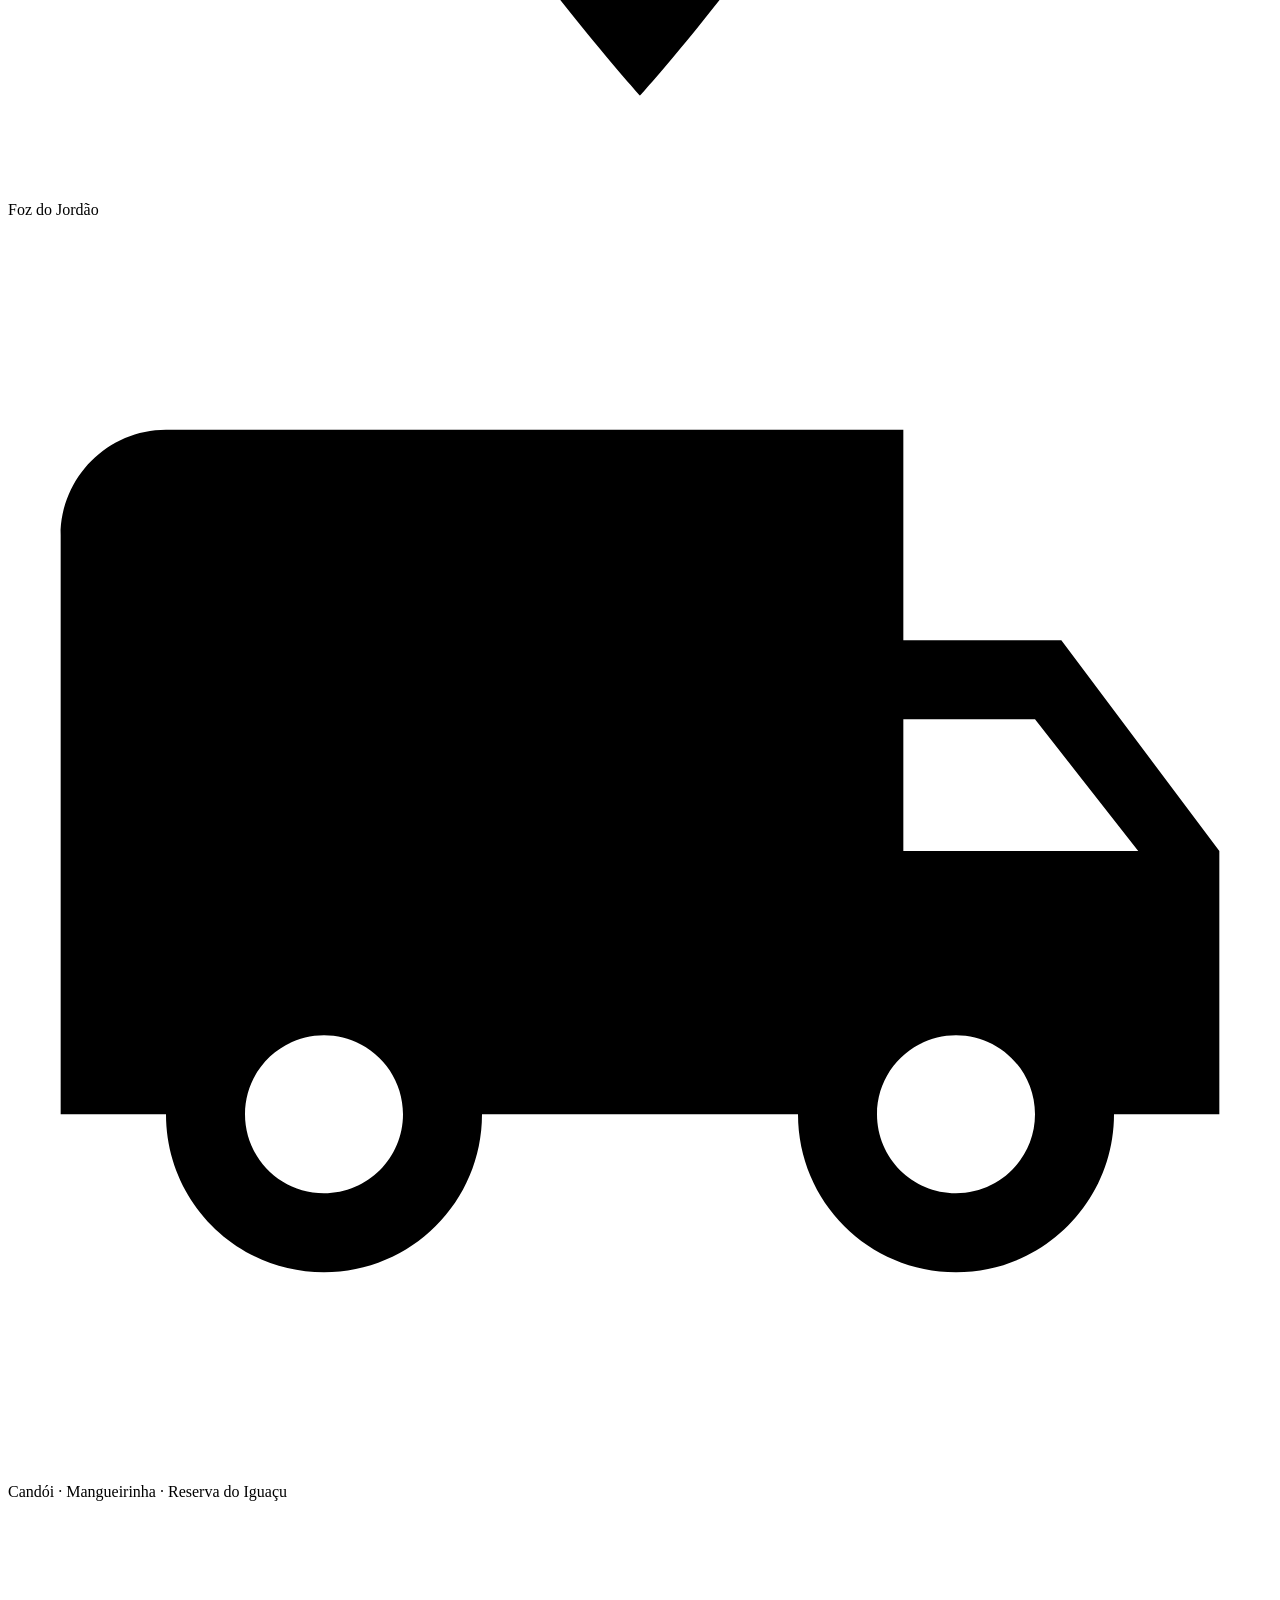
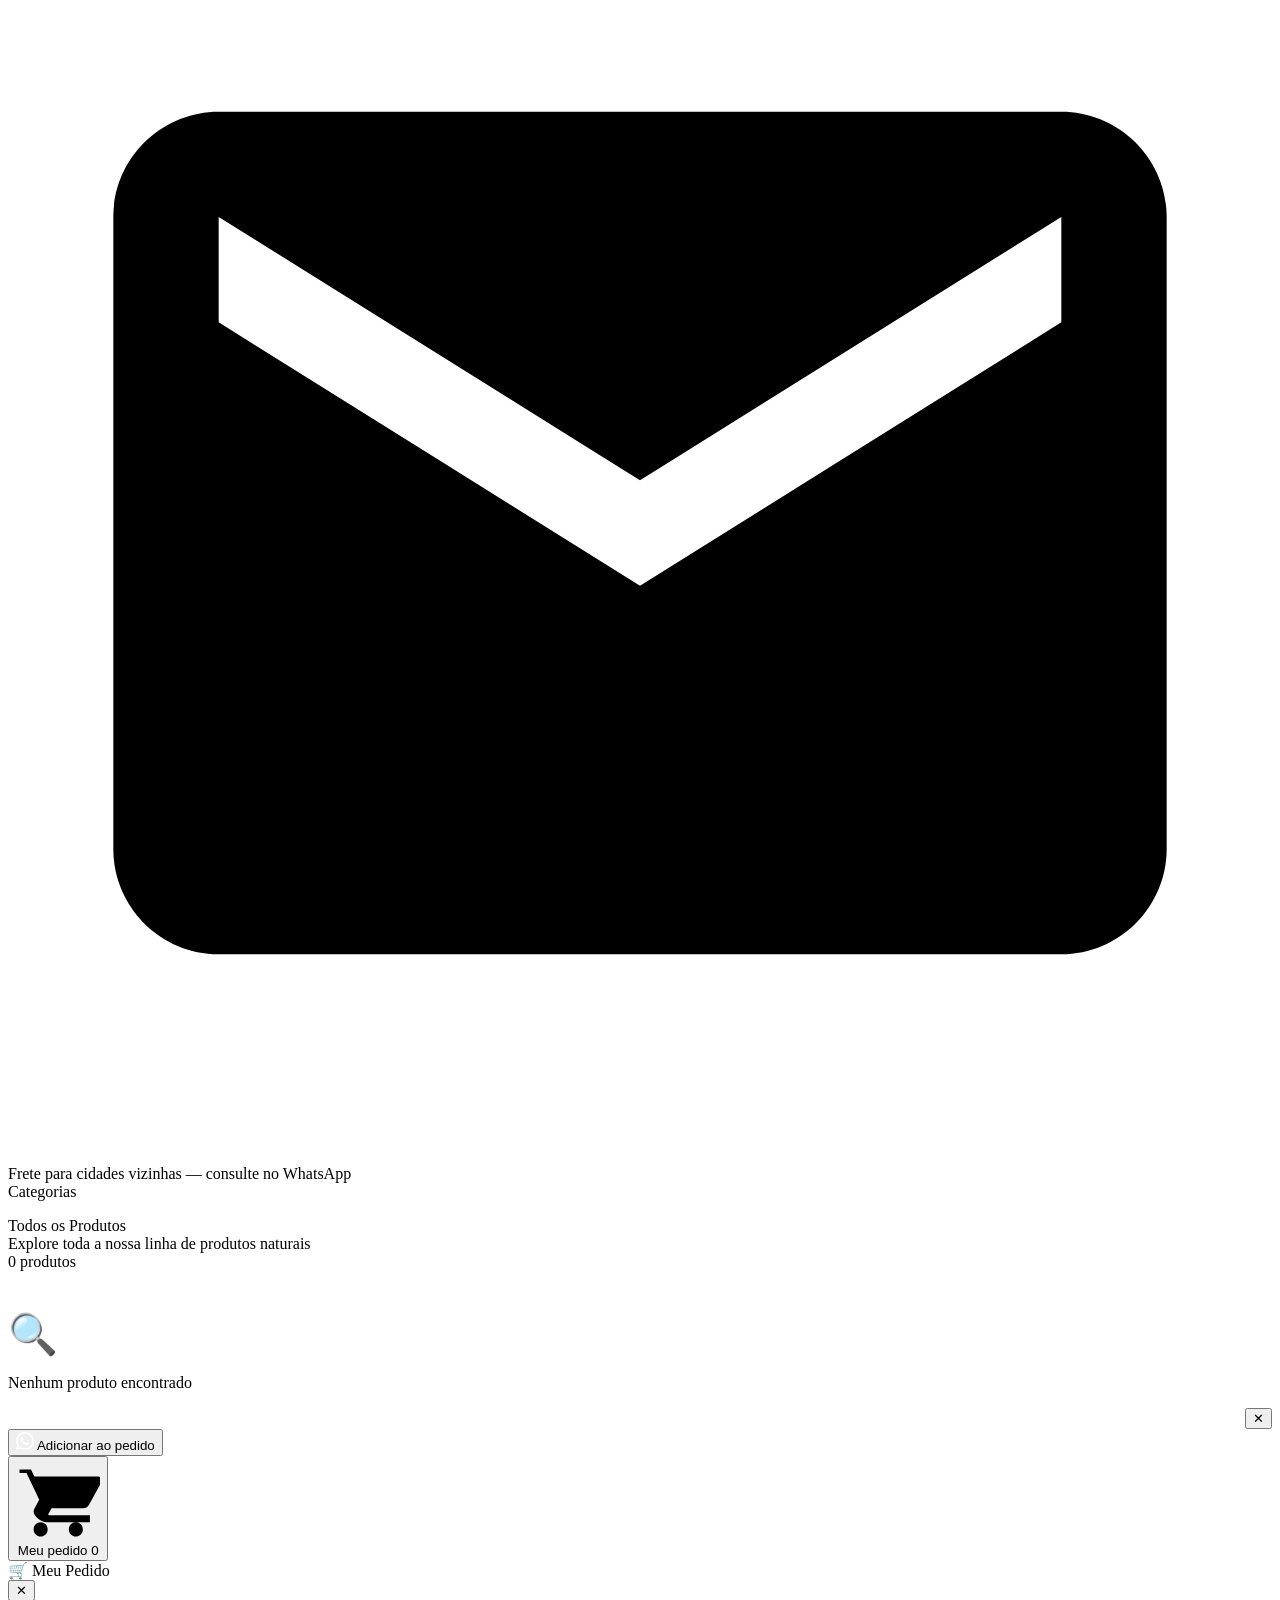
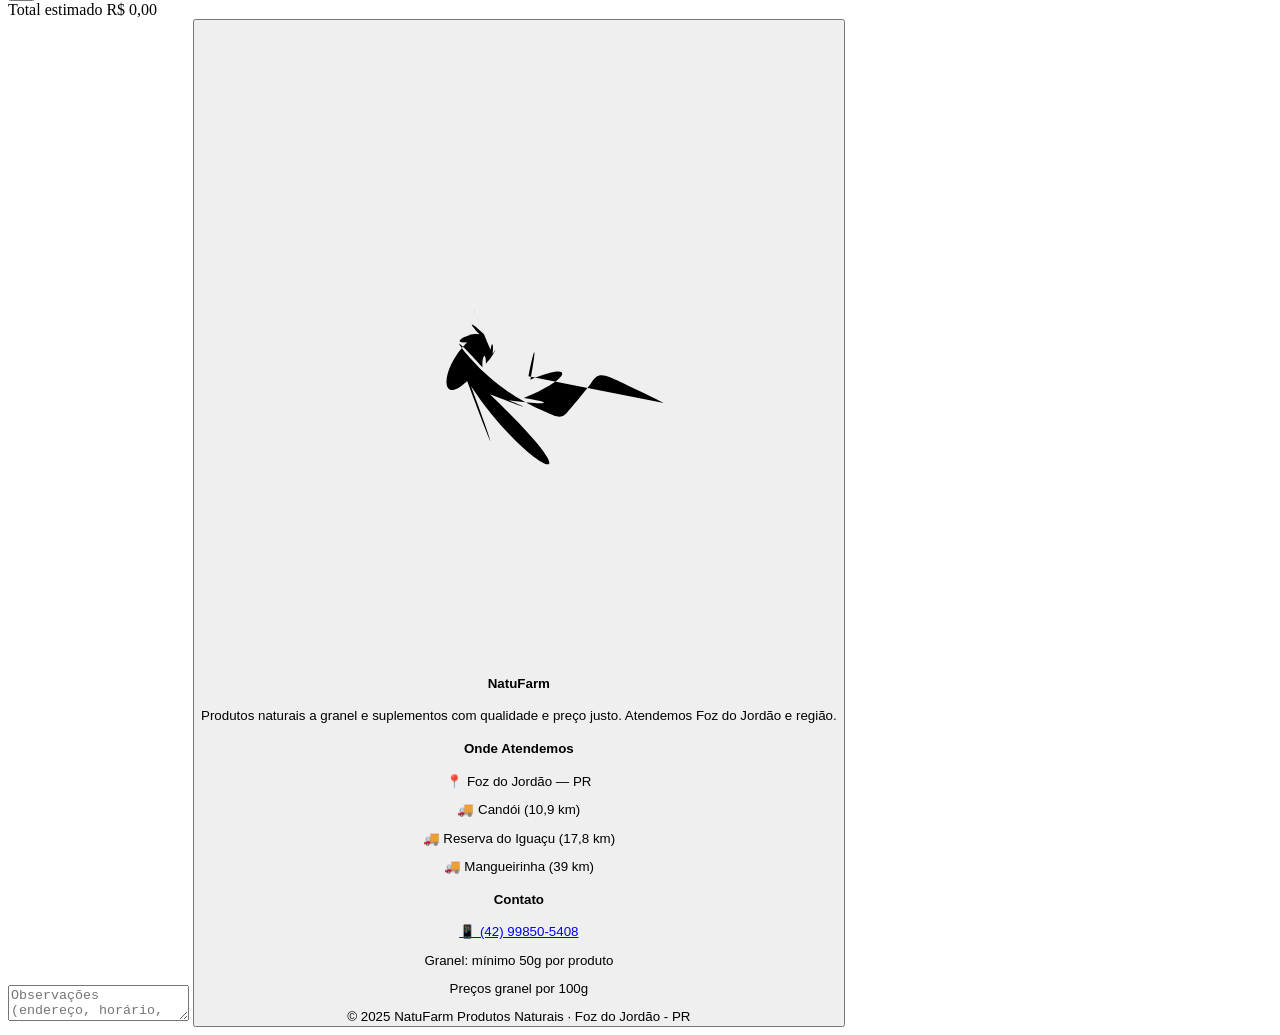
<file: prefix.html>
</head>
<body>

<header>
  <div class="header-inner">
    <div class="logo-area">
      <img src="logo_NatuFarm.png" alt="NatuFarm">
    </div>
    <div class="header-search">
      <input type="text" id="headerSearch" placeholder="Buscar produto natural..." oninput="filtrarBusca(this.value)">
      <span class="search-icon">🔍</span>
    </div>
    <a href="https://wa.me/5542998505408?text=Olá! Gostaria de fazer um pedido na NatuFarm." class="btn-wa-header" target="_blank">
      <svg viewBox="0 0 24 24"><path d="M17.472 14.382c-.297-.149-1.758-.867-2.03-.967-.273-.099-.471-.148-.67.15-.197.297-.767.966-.94 1.164-.173.199-.347.223-.644.075-.297-.15-1.255-.463-2.39-1.475-.883-.788-1.761-2.059-.173-.297-.018-.458.13-.606.134-.133.298-.347.446-.52.149-.174.198-.298.298-.497.099-.198.05-.371-.025-.52-.075-.149-.669-1.612-.916-2.207-.242-.579-.487-.5-.669-.51-.173-.008-.371-.01-.57-.01-.198 0-.52.074-.792.372-.272.297-1.04 1.016-1.04 2.479 0 1.462 1.065 2.875 1.213 3.074.149.198 2.096 3.2 5.077 4.487.709.306 1.262.489 1.694.625.712.227 1.36.195 1.871.118.571-.085 1.758-.719 2.006-1.413.248-.694.248-1.289.173-1.413-.074-.124-.272-.198-.57-.347m-5.421 7.403h-.004a9.87 9.87 0 01-5.031-1.378l-.361-.214-3.741.982.998-3.648-.235-.374a9.86 9.86 0 01-1.51-5.26c.001-5.45 4.436-9.884 9.888-9.884 2.64 0 5.122 1.03 6.988 2.898a9.825 9.825 0 012.893 6.994c-.003 5.45-4.437 9.884-9.885 9.884m8.413-18.297A11.815 11.815 0 0012.05 0C5.495 0 .16 5.335.157 11.892c0 2.096.547 4.142 1.588 5.945L.057 24l6.305-1.654a11.882 11.882 0 005.683 1.448h.005c6.554 0 11.89-5.335 11.893-11.893a11.821 11.821 0 00-3.48-8.413z"/></svg>
      WhatsApp
    </a>
  </div>
</header>

<section class="hero">
  <div class="hero-content">
    <h1>Natureza em cada <span>grão</span>, qualidade em cada produto</h1>
    <p>Produtos naturais a granel e suplementos com o melhor preço. Entregamos em Foz do Jordão e região.</p>
    <div class="hero-badges">
      <span class="hero-badge">🌿 100% Natural</span>
      <span class="hero-badge">⚖️ Vendido a granel</span>
      <span class="hero-badge">💊 Encapsulados</span>
      <span class="hero-badge">🚚 Entrega regional</span>
    </div>
    <a href="https://wa.me/5542998505408?text=Olá! Gostaria de fazer um pedido na NatuFarm." class="hero-cta" target="_blank">
      <svg viewBox="0 0 24 24"><path d="M17.472 14.382c-.297-.149-1.758-.867-2.03-.967-.273-.099-.471-.148-.67.15-.197.297-.767.966-.94 1.164-.173.199-.347.223-.644.075-.297-.15-1.255-.463-2.39-1.475-.883-.788-1.761-2.059-.173-.297-.018-.458.13-.606.134-.133.298-.347.446-.52.149-.174.198-.298.298-.497.099-.198.05-.371-.025-.52-.075-.149-.669-1.612-.916-2.207-.242-.579-.487-.5-.669-.51-.173-.008-.371-.01-.57-.01-.198 0-.52.074-.792.372-.272.297-1.04 1.016-1.04 2.479 0 1.462 1.065 2.875 1.213 3.074.149.198 2.096 3.2 5.077 4.487.709.306 1.262.489 1.694.625.712.227 1.36.195 1.871.118.571-.085 1.758-.719 2.006-1.413.248-.694.248-1.289.173-1.413-.074-.124-.272-.198-.57-.347m-5.421 7.403h-.004a9.87 9.87 0 01-5.031-1.378l-.361-.214-3.741.982.998-3.648-.235-.374a9.86 9.86 0 01-1.51-5.26c.001-5.45 4.436-9.884 9.888-9.884 2.64 0 5.122 1.03 6.988 2.898a9.825 9.825 0 012.893 6.994c-.003 5.45-4.437 9.884-9.885 9.884m8.413-18.297A11.815 11.815 0 0012.05 0C5.495 0 .16 5.335.157 11.892c0 2.096.547 4.142 1.588 5.945L.057 24l6.305-1.654a11.882 11.882 0 005.683 1.448h.005c6.554 0 11.89-5.335 11.893-11.893a11.821 11.821 0 00-3.48-8.413z"/></svg>
      Fazer Pedido Agora
    </a>
  </div>
</section>

<div class="entrega-bar">
  <div class="entrega-inner">
    <div class="entrega-item">
      <svg viewBox="0 0 24 24"><path d="M12 2C8.13 2 5 5.13 5 9c0 5.25 7 13 7 13s7-7.75 7-13c0-3.87-3.13-7-7-7zm0 9.5c-1.38 0-2.5-1.12-2.5-2.5s1.12-2.5 2.5-2.5 2.5 1.12 2.5 2.5-1.12 2.5-2.5 2.5z"/></svg>
      Foz do Jordão
    </div>
    <div class="entrega-item">
      <svg viewBox="0 0 24 24"><path d="M20 8h-3V4H3c-1.1 0-2 .9-2 2v11h2c0 1.66 1.34 3 3 3s3-1.34 3-3h6c0 1.66 1.34 3 3 3s3-1.34 3-3h2v-5l-3-4zM6 18.5c-.83 0-1.5-.67-1.5-1.5s.67-1.5 1.5-1.5 1.5.67 1.5 1.5-.67 1.5-1.5 1.5zm13.5-9l1.96 2.5H17V9.5h2.5zm-1.5 9c-.83 0-1.5-.67-1.5-1.5s.67-1.5 1.5-1.5 1.5.67 1.5 1.5-.67 1.5-1.5 1.5z"/></svg>
      Candói · Mangueirinha · Reserva do Iguaçu
    </div>
    <div class="entrega-item">
      <svg viewBox="0 0 24 24"><path d="M20 4H4c-1.1 0-2 .9-2 2v12c0 1.1.9 2 2 2h16c1.1 0 2-.9 2-2V6c0-1.1-.9-2-2-2zm0 4l-8 5-8-5V6l8 5 8-5v2z"/></svg>
      Frete para cidades vizinhas — consulte no WhatsApp
    </div>
  </div>
</div>

<div class="main-layout">
  <aside class="sidebar">
    <div class="sidebar-title">Categorias</div>
    <ul class="cat-list" id="catList"></ul>
  </aside>
  <main>
    <div class="content-header">
      <div>
        <div class="content-title" id="catTitulo">Todos os Produtos</div>
        <div class="content-desc" id="catDesc">Explore toda a nossa linha de produtos naturais</div>
      </div>
      <div class="produtos-count" id="produtosCount">0 produtos</div>
    </div>
    <div class="produtos-grid" id="produtosGrid"></div>
    <div class="sem-resultado" id="semResultado">
      <p style="font-size:40px;margin-bottom:12px">🔍</p>
      <p>Nenhum produto encontrado</p>
    </div>
  </main>
</div>

<!-- MODAL DETALHES -->
<div class="det-overlay" id="detOverlay" onclick="fecharDetalhesOverlay(event)">
  <div class="det-modal" id="detModal">
    <div class="det-header">
      <div class="det-header-info">
        <div class="det-emoji" id="detEmoji"></div>
        <div class="det-nome" id="detNome"></div>
        <span class="det-tipo" id="detTipo"></span>
      </div>
      <div style="text-align:right">
        <div class="det-preco" id="detPreco"></div>
        <button class="det-fechar" onclick="fecharDetalhes()">✕</button>
      </div>
    </div>
    <div class="det-body" id="detBody"></div>
    <div class="det-footer">
      <button class="det-btn-add" id="detBtnAdd" onclick="addDoDetalhe()">
        <svg viewBox="0 0 24 24" style="width:18px;height:18px;fill:white"><path d="M17.472 14.382c-.297-.149-1.758-.867-2.03-.967-.273-.099-.471-.148-.67.15-.197.297-.767.966-.94 1.164-.173.199-.347.223-.644.075-.297-.15-1.255-.463-2.39-1.475-.883-.788-1.48-1.761-1.653-2.059-.173-.297-.018-.458.13-.606.134-.133.298-.347.446-.52.149-.174.198-.298.298-.497.099-.198.05-.371-.025-.52-.075-.149-.669-1.612-.916-2.207-.242-.579-.487-.5-.669-.51-.173-.008-.371-.01-.57-.01-.198 0-.52.074-.792.372-.272.297-1.04 1.016-1.04 2.479 0 1.462 1.065 2.875 1.213 3.074.149.198 2.096 3.2 5.077 4.487.709.306 1.262.489 1.694.625.712.227 1.36.195 1.871.118.571-.085 1.758-.719 2.006-1.413.248-.694.248-1.289.173-1.413-.074-.124-.272-.198-.57-.347m-5.421 7.403h-.004a9.87 9.87 0 01-5.031-1.378l-.361-.214-3.741.982.998-3.648-.235-.374a9.86 9.86 0 01-1.51-5.26c.001-5.45 4.436-9.884 9.888-9.884 2.64 0 5.122 1.03 6.988 2.898a9.825 9.825 0 012.893 6.994c-.003 5.45-4.437 9.884-9.885 9.884m8.413-18.297A11.815 11.815 0 0012.05 0C5.495 0 .16 5.335.157 11.892c0 2.096.547 4.142 1.588 5.945L.057 24l6.305-1.654a11.882 11.882 0 005.683 1.448h.005c6.554 0 11.89-5.335 11.893-11.893a11.821 11.821 0 00-3.48-8.413z"/></svg>
        Adicionar ao pedido
      </button>
    </div>
  </div>
</div>

<!-- CARRINHO BTN -->
<button class="carrinho-btn" id="carrinhoBtn" onclick="abrirCarrinho()">
  <svg viewBox="0 0 24 24"><path d="M17 18c-1.1 0-1.99.9-1.99 2S15.9 22 17 22s2-.9 2-2-.9-2-2-2zM1 2v2h2l3.6 7.59-1.35 2.45c-.16.28-.25.61-.25.96C5 16.1 6.9 18 9 18h12v-2H9.42c-.14 0-.25-.11-.25-.25l.03-.12.9-1.63H19c.75 0 1.41-.41 1.75-1.03l3.58-6.49A1 1 0 0023.46 5H5.21l-.94-2H1zm6 16c-1.1 0-1.99.9-1.99 2S5.9 22 7 22s2-.9 2-2-.9-2-2-2z"/></svg>
  Meu pedido
  <span class="carrinho-badge" id="carrinhoBadge">0</span>
</button>

<!-- MODAL -->
<div class="modal-overlay" id="modalOverlay" onclick="fecharCarrinho()"></div>
<div class="modal" id="modal">
  <div class="modal-header">
    <div class="modal-titulo">🛒 Meu Pedido</div>
    <button class="modal-fechar" onclick="fecharCarrinho()">✕</button>
  </div>
  <div class="modal-body" id="modalBody"></div>
  <div class="modal-footer">
    <div class="modal-total">
      <span class="modal-total-label">Total estimado</span>
      <span class="modal-total-valor" id="modalTotal">R$ 0,00</span>
    </div>
    <textarea class="modal-obs" id="modalObs" rows="2" placeholder="Observações (endereço, horário, etc.)..."></textarea>
    <button class="btn-enviar" onclick="enviarPedido()">
      <svg viewBox="0 0 24 24"><path d="M17.472 14.382c-.297-.149-1.758-.867-2.03-.967-.273-.099-.471-.148-.67.15-.197.297-.767.966-.94 1.164-.173.199-.347.223-.644.075-.297-.15-1.255-.463-2.39-1.475-.883-.788-1.761-2.059-.173-.297-.018-.458.13-.606.134-.133.298-.347.446-.52.149-.174.198-.298.298-.497.099-.198.05-.371-.025-.52-.075-.149-.669-1.612-.916-2.207-.242-.579-.487-.5-.669-.51-.173-.008-.371-.01-.57-.01-.198 0-.52.074-.792.372-.272.297-1.04 1.016-1.04 2.479 0 1.462 1.065 2.875 1.213 3.074.149.198 2.096 3.2 5.077 4.487.709.306 1.262.489 1.694.625.712.227 1.36.195 1.871.118.571-.085 1.758-.719 2.006-1.413.248-.694.248-1.289.173-1.413-.074-.124-.272-.198-.57-.347m-5.421 7.403h-.004a9.87 9.87 0 01-5.031-1.378l-.361-.214-3.741.982.998-3.648-.235-.374a9.86 9.86 0 01-1.51-5.26c.001-5.45 4.436-9.884 9.888-9.884 2.64 0 5.122 1.03 6.988 2.898a9.825 9.825 0 012.893 6.994c-.003 5.45-4.437 9.884-9.885 9.884m8.413-18.297A11.815 11.815 0 0012.05 0C5.495 0 .16 5.335.157 11.892c0 2.096.547 4.142 1.588 5.945L.057 24l6.305-1.654a11.882 11.882 0 005.683 1.448h.005c6.554 0 11.89-5.335 11.893-11.893a11.821 11.821 0 00-3.48-8.413z"/></svg>
</a>

<footer>
  <div class="footer-inner">
    <div class="footer-col">
      <h4>NatuFarm</h4>
      <p>Produtos naturais a granel e suplementos com qualidade e preço justo. Atendemos Foz do Jordão e região.</p>
    </div>
    <div class="footer-col">
      <h4>Onde Atendemos</h4>
      <p>📍 Foz do Jordão — PR</p>
      <p>🚚 Candói (10,9 km)</p>
      <p>🚚 Reserva do Iguaçu (17,8 km)</p>
      <p>🚚 Mangueirinha (39 km)</p>
    </div>
    <div class="footer-col">
      <h4>Contato</h4>
      <a href="https://wa.me/5542998505408" target="_blank">📱 (42) 99850-5408</a>
      <p>Granel: mínimo 50g por produto</p>
      <p>Preços granel por 100g</p>
    </div>
  </div>
  <div class="footer-bottom">© 2025 NatuFarm Produtos Naturais · Foz do Jordão - PR</div>
</footer>

<script>
const WA = '5542998505408';

// ── PRODUTOS ──────────────────────────────────────────
// tipo: 'granel' ou 'caps'
// custo: por kg (granel) ou por unidade (caps)

const PRODUTOS = {
  // GRANEL
  'Vinagrete':{custo:11.30,tipo:'granel'},'Tempero Baiano':{custo:10.45,tipo:'granel'},'Tempero Mineiro':{custo:24.45,tipo:'granel'},
  'Páprica Doce':{custo:13.75,tipo:'granel'},'Páprica Picante':{custo:13.90,tipo:'granel'},'Páprica Defumada':{custo:12.25,tipo:'granel'},
  'Sal Rosa Himalaia':{custo:4.89,tipo:'granel'},'Ervas Finas':{custo:23.00,tipo:'granel'},'Orégano':{custo:27.95,tipo:'granel'},
  'Pega Marido':{custo:31.90,tipo:'granel'},'Chimichurri Defumado':{custo:22.50,tipo:'granel'},'Alho Frito':{custo:21.70,tipo:'granel'},
  'Tomilho':{custo:11.30,tipo:'granel'},'Pimenta Preta Grão':{custo:57.77,tipo:'granel'},'Pimenta Preta Moída':{custo:14.40,tipo:'granel'},
  'Cominho':{custo:17.30,tipo:'granel'},'Cebola em Pó':{custo:19.31,tipo:'granel'},'Alho em Pó':{custo:17.66,tipo:'granel'},
  'Coentro em Pó':{custo:12.75,tipo:'granel'},'Creme de Cebola':{custo:8.75,tipo:'granel'},'Caldo de Carne':{custo:9.05,tipo:'granel'},
  'Caldo de Galinha':{custo:8.95,tipo:'granel'},'Noz Moscada em Grão':{custo:95.00,tipo:'granel'},'Fumaça em Pó':{custo:21.60,tipo:'granel'},
  'Pimenta Calabresa':{custo:18.30,tipo:'granel'},'Guaraná em Pó':{custo:29.42,tipo:'granel'},'Maca Peruana':{custo:24.39,tipo:'granel'},
  'Tribulus Terrestris':{custo:39.20,tipo:'granel'},'Catuaba':{custo:22.70,tipo:'granel'},'Moringa':{custo:56.00,tipo:'granel'},
  'Farinha de Beterraba':{custo:29.90,tipo:'granel'},'Farinha de Uva':{custo:19.90,tipo:'granel'},'Mix de Castanhas':{custo:77.90,tipo:'granel'},
  'Castanha do Pará':{custo:101.90,tipo:'granel'},'Castanha de Caju':{custo:45.00,tipo:'granel'},'Amêndoas':{custo:65.00,tipo:'granel'},
  'Nozes':{custo:57.00,tipo:'granel'},'Semente de Linhaça Marrom':{custo:12.80,tipo:'granel'},'Semente de Linhaça Dourada':{custo:15.51,tipo:'granel'},
  'Farinha Linhaça Marrom':{custo:11.70,tipo:'granel'},'Farinha Linhaça Dourada':{custo:14.21,tipo:'granel'},'Manjericão':{custo:9.89,tipo:'granel'},
  'Granola':{custo:21.90,tipo:'granel'},'Chia':{custo:24.99,tipo:'granel'},'Aveia Flocos Grosso':{custo:5.89,tipo:'granel'},
  'Aveia Flocos Médio':{custo:5.79,tipo:'granel'},'Aveia Flocos Finos':{custo:4.99,tipo:'granel'},'Farinha de Aveia':{custo:5.79,tipo:'granel'},
  'Farelo de Aveia':{custo:6.05,tipo:'granel'},'Canela em Pó':{custo:17.90,tipo:'granel'},'Canela em Rama':{custo:41.90,tipo:'granel'},
  'Cravo da Índia':{custo:59.95,tipo:'granel'},'Gengibre':{custo:32.00,tipo:'granel'},'Seca Barriga':{custo:7.00,tipo:'granel'},
  'Anis Estrelado':{custo:43.60,tipo:'granel'},'Barbatimão':{custo:18.00,tipo:'granel'},'Chapéu de Couro':{custo:37.91,tipo:'granel'},
  'Salsa Desidratada':{custo:24.50,tipo:'granel'},'Alcachofra':{custo:34.50,tipo:'granel'},'Chá Verde':{custo:22.70,tipo:'granel'},
  'Sálvia':{custo:19.90,tipo:'granel'},'Erva Doce':{custo:22.90,tipo:'granel'},'Hibisco':{custo:19.91,tipo:'granel'},
  'Espinheira Santa':{custo:39.90,tipo:'granel'},'Capim Limão':{custo:17.80,tipo:'granel'},'Eucalipto':{custo:10.00,tipo:'granel'},
  'Sene':{custo:9.90,tipo:'granel'},'Hortelã':{custo:11.20,tipo:'granel'},'Alecrim':{custo:16.11,tipo:'granel'},
  'Camomila':{custo:28.90,tipo:'granel'},'Pata de Vaca':{custo:29.50,tipo:'granel'},'Dente de Leão':{custo:42.80,tipo:'granel'},
  'Tanchagem':{custo:26.65,tipo:'granel'},'Melissa':{custo:53.90,tipo:'granel'},'Melão São Caetano':{custo:22.50,tipo:'granel'},
  'Cardo Mariano':{custo:39.20,tipo:'granel'},'Erva Cidreira':{custo:37.90,tipo:'granel'},'Carqueja Amarga':{custo:14.80,tipo:'granel'},
</file>
